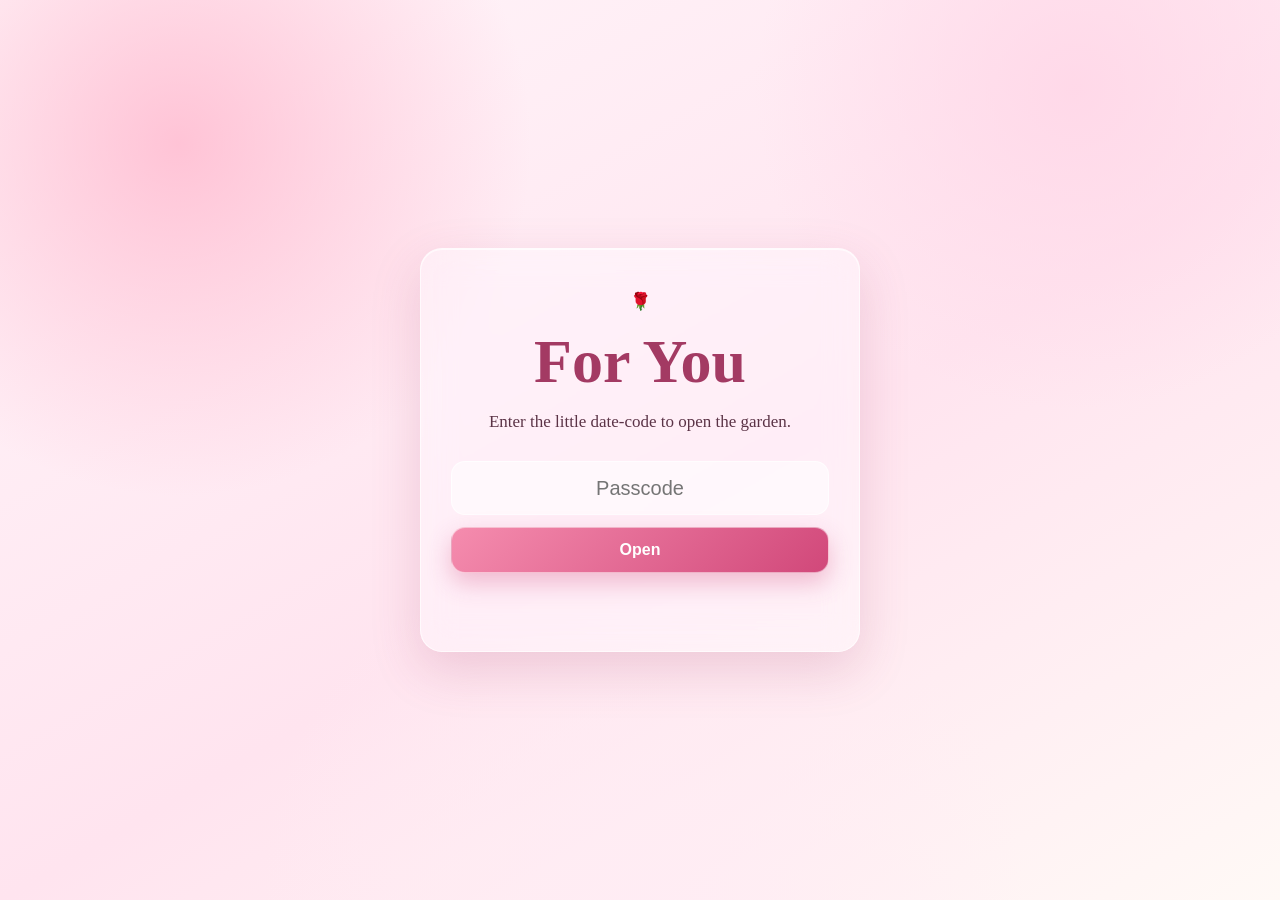
<file: index.html>
<!doctype html>
<html lang="en">
<head>
  <meta charset="utf-8">
  <meta name="viewport" content="width=device-width, initial-scale=1">
  <title>Passcode</title>
  <link rel="stylesheet" href="style.css">
</head>
<body>
  <main class="screen">
    <section class="gate" aria-labelledby="gate-title">
      <p class="flower-line" aria-label="a little gift">&#127801;</p>
      <h1 id="gate-title">For You</h1>
      <p>Enter the little date-code to open the garden.</p>

      <form id="passcode-form">
        <label for="passcode" class="sr-only">Passcode</label>
        <input id="passcode" name="passcode" inputmode="numeric" autocomplete="off" placeholder="Passcode" required>
        <button type="submit">Open</button>
        <p class="error" id="error" aria-live="polite"></p>
      </form>
    </section>
  </main>

  <script>
    const passcode = "23012023";
    const form = document.querySelector("#passcode-form");
    const input = document.querySelector("#passcode");
    const error = document.querySelector("#error");

    form.addEventListener("submit", (event) => {
      event.preventDefault();

      if (input.value.trim() === passcode) {
        window.location.href = "dashboard.html";
        return;
      }

      error.textContent = "Wrong passcode. Try again my love.";
      input.select();
    });
  </script>
</body>
</html>
</file>
<file: style.css>
:root {
  --ink: #5b3346;
  --rose: #e56f95;
  --wine: #a33a63;
  --petal: #ffd7e4;
  --glass: rgba(255, 255, 255, 0.42);
  --glass-line: rgba(255, 255, 255, 0.66);
  --glass-shadow: 0 18px 50px rgba(163, 58, 99, 0.18);
}

* {
  box-sizing: border-box;
}

body {
  margin: 0;
  min-height: 100vh;
  color: var(--ink);
  font-family: Georgia, "Times New Roman", serif;
  background:
    radial-gradient(circle at 14% 16%, rgba(255, 176, 200, 0.7), transparent 22rem),
    radial-gradient(circle at 84% 10%, rgba(255, 214, 231, 0.85), transparent 20rem),
    radial-gradient(circle at 50% 100%, rgba(255, 236, 244, 0.9), transparent 24rem),
    linear-gradient(150deg, #fff6fa 0%, #ffe4ef 55%, #fff9f6 100%);
  background-attachment: fixed;
}

a {
  color: inherit;
}

.sr-only {
  position: absolute;
  width: 1px;
  height: 1px;
  overflow: hidden;
  clip-path: inset(50%);
}

.screen {
  position: relative;
  z-index: 1;
  min-height: 100vh;
  display: grid;
  place-items: center;
  padding: 32px 18px;
}

/* Drifting petals — 3 elements, transform/opacity only */
.screen::before,
.screen::after {
  content: "\1F338";
  position: fixed;
  top: -8vh;
  font-size: 26px;
  opacity: 0.55;
  pointer-events: none;
  animation: drift 16s linear infinite;
}

.screen::before {
  left: 16%;
}

.screen::after {
  left: 78%;
  font-size: 20px;
  animation-duration: 21s;
  animation-delay: -7s;
}

@keyframes drift {
  from {
    transform: translate3d(0, -10vh, 0) rotate(0deg);
  }

  to {
    transform: translate3d(40px, 110vh, 0) rotate(240deg);
  }
}

.gate,
.dashboard {
  width: min(920px, 100%);
  border: 1px solid var(--glass-line);
  border-radius: 22px;
  background: var(--glass);
  backdrop-filter: blur(16px) saturate(150%);
  -webkit-backdrop-filter: blur(16px) saturate(150%);
  box-shadow: var(--glass-shadow), inset 0 1px 0 rgba(255, 255, 255, 0.7);
  overflow: hidden;
}

.gate {
  max-width: 440px;
  padding: 40px 30px;
  text-align: center;
}

.flower-line {
  display: inline-block;
  margin: 0 0 14px;
  color: var(--rose);
  font-size: 40px;
  transform-origin: 50% 90%;
  animation: sway 4s ease-in-out infinite;
}

@keyframes sway {

  0%,
  100% {
    transform: rotate(-6deg) scale(1);
  }

  50% {
    transform: rotate(6deg) scale(1.08);
  }
}

h1 {
  margin: 0;
  color: var(--wine);
  font-size: clamp(34px, 8vw, 62px);
  line-height: 1;
}

.gate p {
  font-size: 17px;
  line-height: 1.55;
}

form {
  display: grid;
  gap: 12px;
  margin-top: 26px;
}

input {
  width: 100%;
  border: 1px solid rgba(255, 255, 255, 0.75);
  border-radius: 14px;
  padding: 14px 16px;
  color: var(--ink);
  font: 20px/1.2 Arial, sans-serif;
  text-align: center;
  background: rgba(255, 255, 255, 0.55);
  transition: box-shadow 0.25s, background 0.25s;
}

input:focus {
  outline: 0;
  background: rgba(255, 255, 255, 0.8);
  box-shadow: 0 0 0 4px rgba(229, 111, 149, 0.22);
}

button {
  border: 1px solid rgba(255, 255, 255, 0.5);
  border-radius: 14px;
  padding: 14px 18px;
  color: #fff;
  font: 700 16px/1 Arial, sans-serif;
  background: linear-gradient(135deg, #f58cae, #d1487a);
  box-shadow: 0 10px 24px rgba(209, 72, 122, 0.32);
  cursor: pointer;
  transition: transform 0.2s, box-shadow 0.2s;
}

button:hover,
button:focus-visible {
  transform: translateY(-2px);
  box-shadow: 0 14px 30px rgba(209, 72, 122, 0.42);
}

button:active {
  transform: translateY(0);
}

.error {
  min-height: 22px;
  margin: 4px 0 0;
  color: #a32742;
  font: 14px/1.4 Arial, sans-serif;
}

@media (prefers-reduced-motion: reduce) {

  *,
  .screen::before,
  .screen::after {
    animation: none !important;
    transition: none !important;
  }
}
</file>
